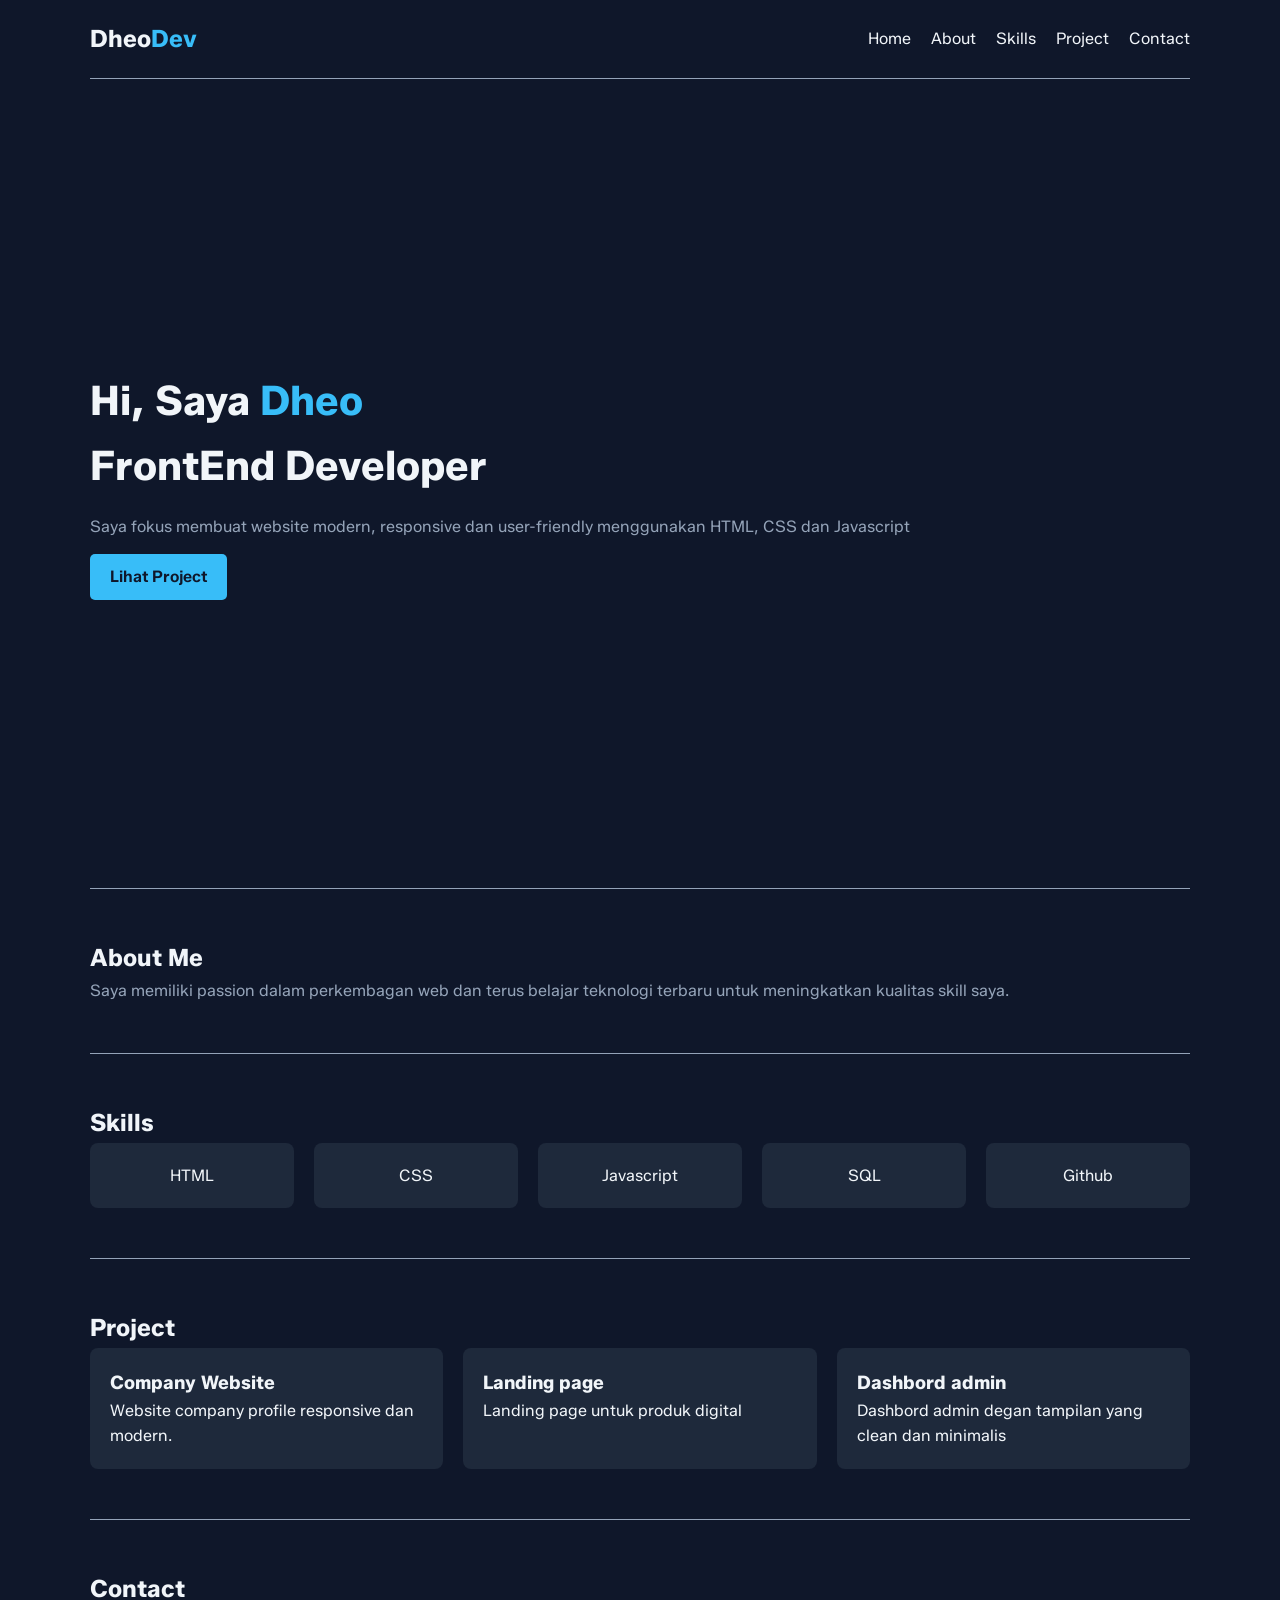
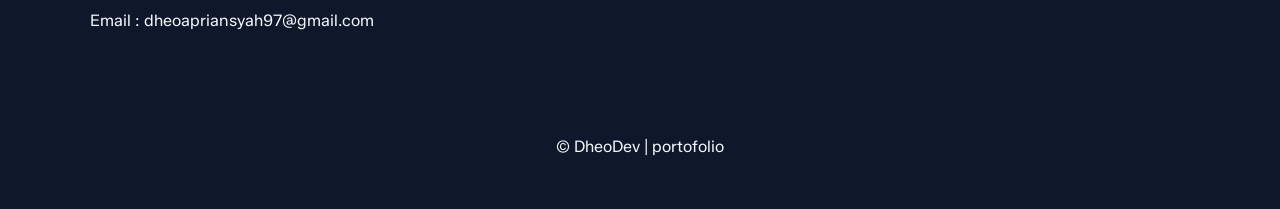
<file: index.html>
<!DOCTYPE html>
<html lang="en">
<head>
   <meta charset="UTF-8">
   <meta name="viewport" content="width=device-width, initial-scale=1.0">
   <link rel="stylesheet" href="style.css">
   <title>Website</title>
</head>
<body>
<div class="container">
<header>
   <nav>
      <h2><a href="#hero">Dheo<span>Dev</span></a></h2>
      <ul>  
         <li><a href="#hero">Home</a></li>
         <li><a href="#about">About</a></li>
         <li><a href="#skills">Skills</a></li>
         <li><a href="#project">Project</a></li>
         <li><a href="#contact">Contact</a></li>
      </ul>
   </nav>
</header>

<!-- hero -->
 <main>
   <section id="hero">
      <div>
         <h2>Hi, Saya <Span>Dheo</Span><br>FrontEnd Developer</h2>
         <p>Saya fokus membuat website modern, responsive dan user-friendly menggunakan HTML, CSS dan Javascript</p>
         <a href="project" class="btn">Lihat Project</a>
      </div>
   </section>

   <!-- about -->
   <section id="about">
      <div>
         <h2>About Me</h2>
         <p>Saya memiliki passion dalam perkembagan web dan terus belajar teknologi terbaru untuk meningkatkan kualitas skill saya.</p>
      </div>
   </section>

   <!-- Skills -->
    <section id="skills">
      <h2>Skills</h2>
      <div class="skills">
         <div>HTML</div>
         <div>CSS</div>
         <div>Javascript</div>
         <div>SQL</div>
         <div>Github</div>
      </div>
    </section>

    <!-- Project  -->
     <section id="projects">
      <h2>Project</h2>
      <div class="projects">
         <article>
            <h3>Company Website</h3>
            <p>Website company profile responsive dan modern.</p>
         </article>
         <article>
            <h3>Landing page</h3>
            <p>Landing page untuk produk digital</p>
         </article>
         <article>
            <h3>Dashbord admin</h3>
            <p>Dashbord admin degan tampilan yang clean dan minimalis</p>
         </article>
      </div>
     </section>

     <!-- kontak -->
      <section id="contact">
         <h2>Contact</h2>
         <p>Email : dheoapriansyah97@gmail.com</p>
      </section>
 </main>

 <footer>
   &copy; DheoDev | portofolio
 </footer>
</div>
   
</body>
</html>
</file>
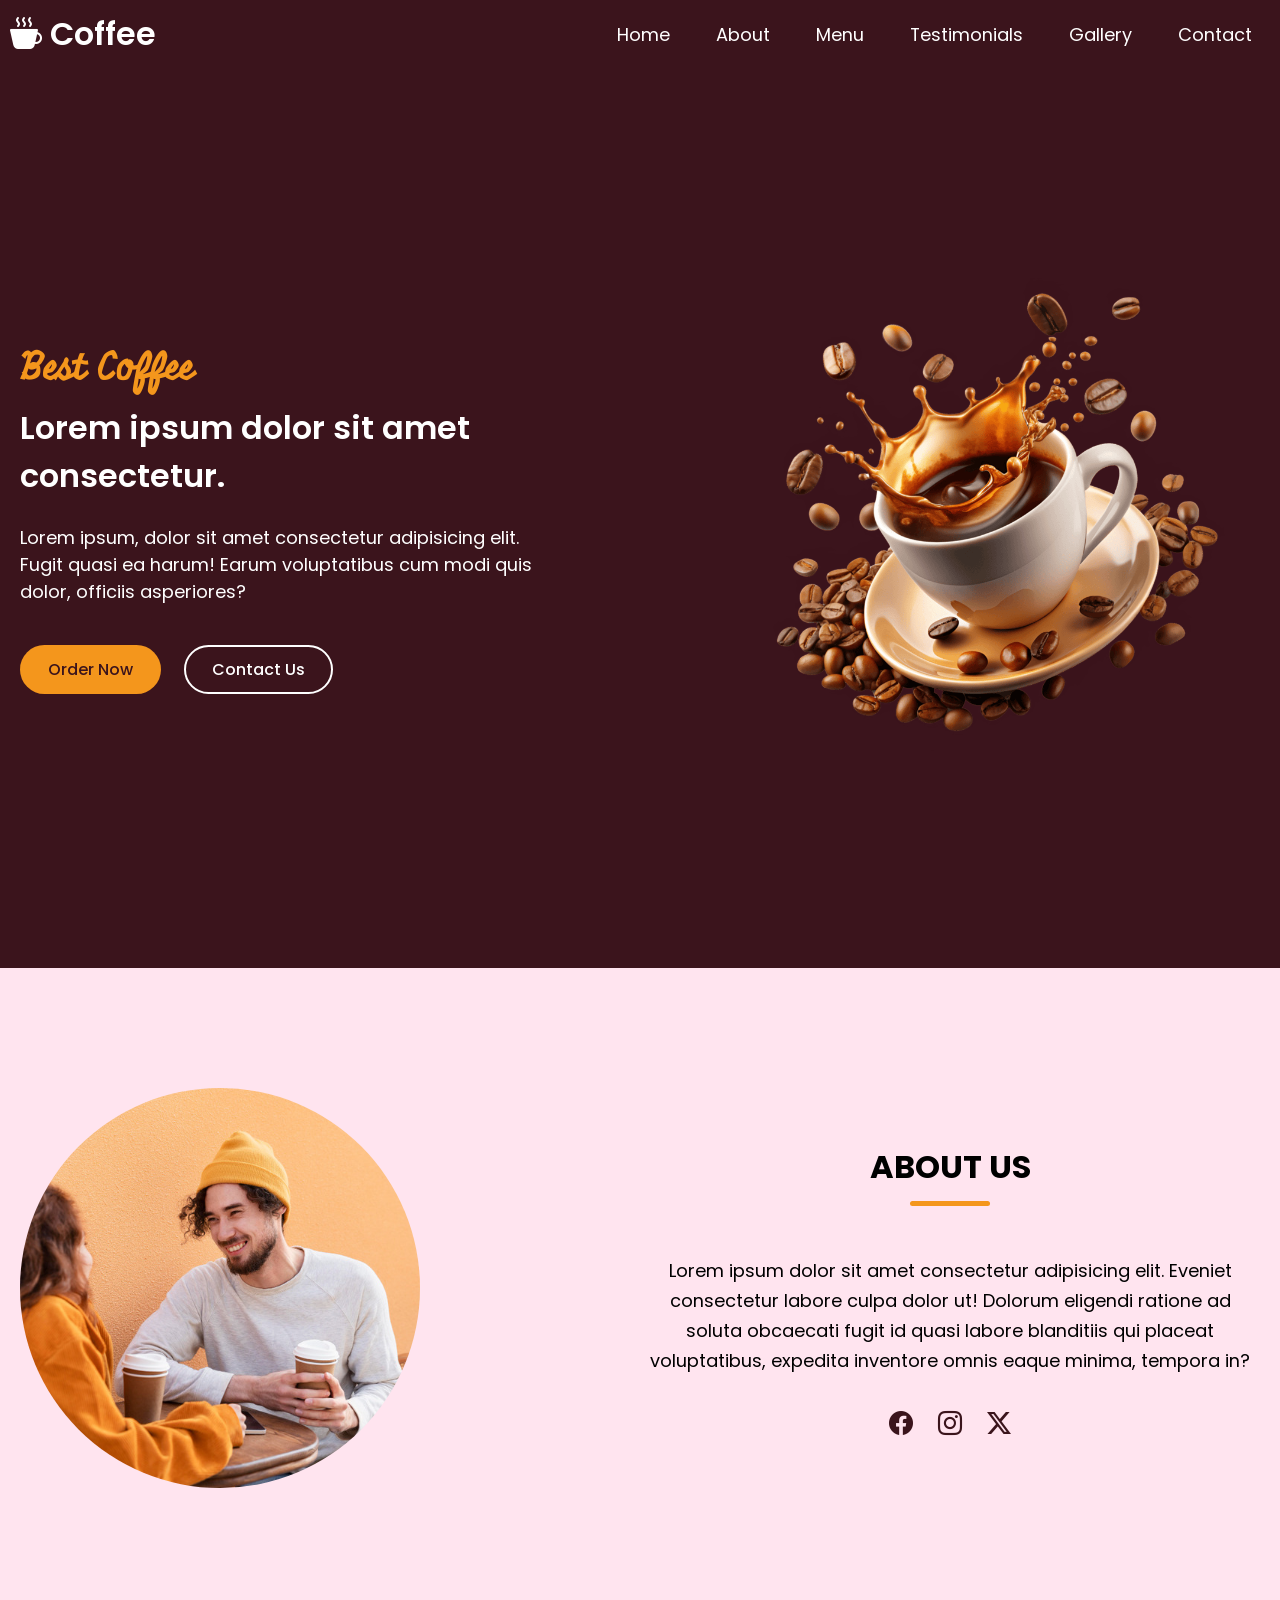
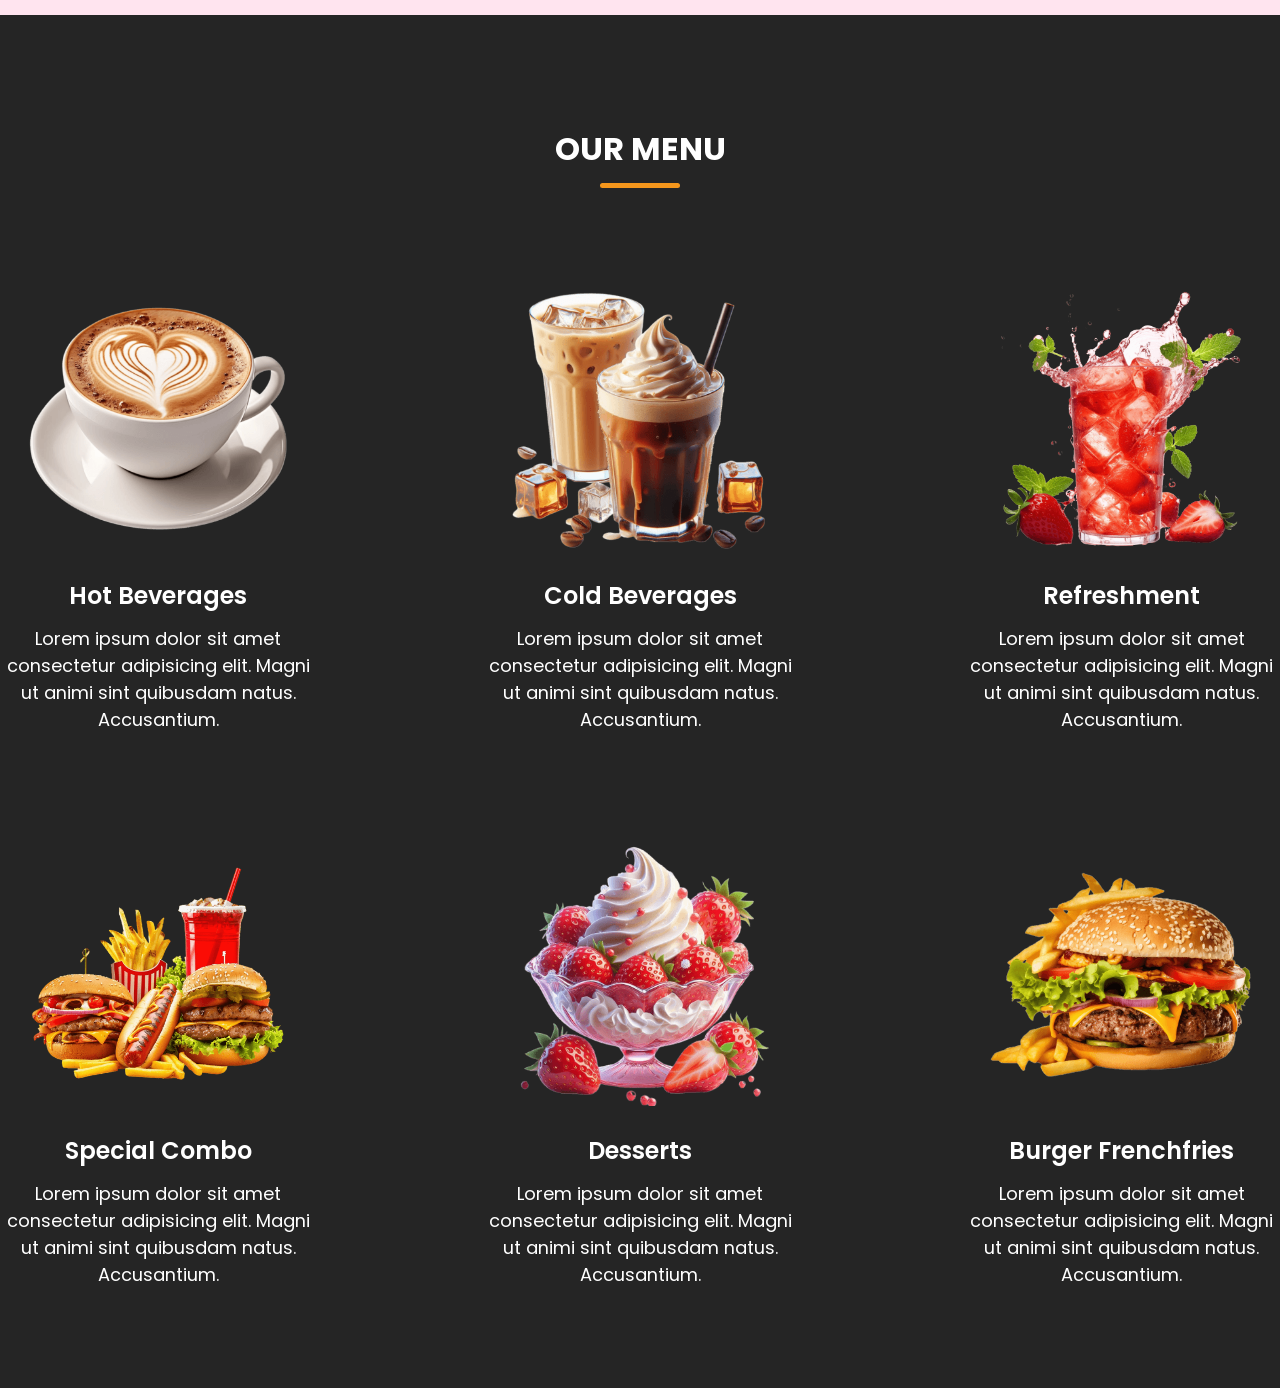
<file: coffee-website/index.html>
<!DOCTYPE html>
<html lang="en">
<head>
   <meta charset="UTF-8">
   <meta name="viewport" content="width=device-width, initial-scale=1.0">
   <title>Coffee Tetangga</title>
   <link rel="stylesheet" href="style.css">
</head>
<body>
   <!-- Header / navar -->
   <header>
      <nav class="navbar section-content">
         <a href="#" class="nav-logo">
            <h2 class="logo-text"><i class="bi bi-cup-hot-fill"></i> Coffee</h2>
         </a>
         <ul class="nav-menu">
            <button id="menu-close-button" class="bi bi-x"></button>
            
            <li class="nav-item">
               <a href="#" class="nav-link">Home</a>
            </li>
            <li class="nav-item">
               <a href="#" class="nav-link">About</a>
            </li>
            <li class="nav-item">
               <a href="#" class="nav-link">Menu</a>
            </li>
            <li class="nav-item">
               <a href="#" class="nav-link">Testimonials</a>
            </li>
            <li class="nav-item">
               <a href="#" class="nav-link">Gallery</a>
            </li>
            <li class="nav-item">
               <a href="#" class="nav-link">Contact</a>
            </li>
         </ul>

         <button id="menu-open-button" class="bi bi-list"></button>
      </nav>
   </header>

   <main>

      <!-- Hero Section -->
      <section class="hero-section">
         <div class="section-content">
            <div class="hero-details">
               <h2 class="title">Best Coffee</h2>
               <h3 class="subtitle">Lorem ipsum dolor sit amet consectetur.</h3>
               <p class="description">Lorem ipsum, dolor sit amet consectetur adipisicing elit. Fugit quasi ea harum! Earum voluptatibus cum modi quis dolor, officiis asperiores?</p>

               <div class="buttons">
                  <a href="#" class="button order-now">Order Now</a>
                  <a href="#" class="button contact-us">Contact Us</a>
               </div>
              
            </div>
            <div class="hero-image-wrapper">
               <img src="img/images/coffee-hero-section.png" alt="Hero" class="hero-image">
            </div>
         </div>
      </section>

      <!-- About Section -->
       <section class="about-section">
         <div class="section-content">
            <div class="about-image-wrapper">
               <img src="img/images/about-image.jpg" alt="about" class="about-image">
            </div>
            <div class="about-details">
               <h2 class="section-title">About Us</h2>
               <p class="text">Lorem ipsum dolor sit amet consectetur adipisicing elit. Eveniet consectetur labore culpa dolor ut! Dolorum eligendi ratione ad soluta obcaecati fugit id quasi labore blanditiis qui placeat voluptatibus, expedita inventore omnis eaque minima, tempora in?
               </p>
               <div class="social-link-list">
                  <a href="#" class="social-link"><i class="bi bi-facebook"></i></a>
                  <a href="#" class="social-link"><i class="bi bi-instagram"></i></a>
                  <a href="#" class="social-link"><i class="bi bi-twitter-x"></i></a>
               </div>
            </div>
         </div>
       </section>

       <!-- Menu Section -->
        <section class="menu-section">
         <h2 class="section-title">Our Menu</h2>
         <div class="section-conten">
            <div class="menu-list">
               <li class="menu-item">
                  <img class="menu-image" src="img/images/hot-beverages.png" alt="Hot Beverages">
                  <h3 class="name">Hot Beverages</h3>
                  <p class="text">Lorem ipsum dolor sit amet consectetur adipisicing elit. Magni ut animi sint quibusdam natus. Accusantium.</p>
               </li>
               <li class="menu-item">
                  <img class="menu-image" src="img/images/cold-beverages.png" alt="Cold Beverages">
                  <h3 class="name">Cold Beverages</h3>
                  <p class="text">Lorem ipsum dolor sit amet consectetur adipisicing elit. Magni ut animi sint quibusdam natus. Accusantium.</p>
               </li>
               <li class="menu-item">
                  <img class="menu-image" src="img/images/refreshment.png" alt="Refreshment">
                  <h3 class="name">Refreshment</h3>
                  <p class="text">Lorem ipsum dolor sit amet consectetur adipisicing elit. Magni ut animi sint quibusdam natus. Accusantium.</p>
               </li>
               <li class="menu-item">
                  <img class="menu-image" src="img/images/special-combo.png" alt="Special Combo">
                  <h3 class="name">Special Combo</h3>
                  <p class="text">Lorem ipsum dolor sit amet consectetur adipisicing elit. Magni ut animi sint quibusdam natus. Accusantium.</p>
               </li>
               <li class="menu-item">
                  <img class="menu-image" src="img/images/desserts.png" alt="Desserts">
                  <h3 class="name">Desserts</h3>
                  <p class="text">Lorem ipsum dolor sit amet consectetur adipisicing elit. Magni ut animi sint quibusdam natus. Accusantium.</p>
               </li>
               <li class="menu-item">
                  <img class="menu-image" src="img/images/burger-frenchfries.png" alt="Burger Frenchfries">
                  <h3 class="name">Burger Frenchfries</h3>
                  <p class="text">Lorem ipsum dolor sit amet consectetur adipisicing elit. Magni ut animi sint quibusdam natus. Accusantium.</p>
               </li>
            </div>
         </div>
        </section>
   </main>

   <script>
      const menuOpenButton = document.querySelector('#menu-open-button');
      const menuCloseButton = document.querySelector('#menu-close-button');

      menuOpenButton.addEventListener('click', () =>{
         document.body.classList.toggle('show-mobile-menu');
      })

      menuCloseButton.addEventListener('click', ()=> menuOpenButton.click());

   </script>
</body>
</html>
</file>
<file: style.css>
@import url('https://fonts.googleapis.com/css2?family=Inter:ital,opsz,wght@0,14..32,100..900;1,14..32,100..900&family=Lato:ital,wght@0,100;0,300;0,400;0,700;0,900;1,100;1,300;1,400;1,700;1,900&family=Special+Gothic+Condensed+One&family=Zalando+Sans:ital,wght@0,200..900;1,200..900&display=swap');
*{
   box-sizing: border-box;
   padding: 0;
   margin: 0;
}
:root{
   --dark-navy : #0F172A; 
   --slate : #1E293B;
   --blue : #38BDF8;
   --softwhite :#F1F5F9;
   --gray : #94A3B8; 
}
body{
   font-family: "Zalando Sans", sans-serif;
   background-color: var(--dark-navy);
   color: var(--softwhite);
   line-height: 1.6;
}
.container{
   max-width: 1100px;
   margin: auto;
   width: 90%;
}

header{
   background-color: var(--dark-navy);
   position: sticky;
   top: 0;
   z-index: 1000;
}
nav{
   display: flex;
   justify-content: space-between;
   align-items: center;
   padding: 20px 0;
}
nav span{
   color: var(--blue);
}
nav ul{
   list-style: none;
   display: flex;
   gap: 20px;
}
nav a{
   text-decoration: none;
   color: var(--softwhite);
   transition: 0.3s;
}
nav a:hover{
   color: var(--blue);
}
section{
   padding: 50px 0;
   border-top: 1px solid var(--gray);
}
/* Hero */
section h2{
   color: var(--softwhite);
}
#hero{
   height: 90vh;
   display: flex;
   align-items: center;
}
#hero h2{
   font-size: 41px;
}
#hero span{
   color: var(--blue);
}
#hero p{
   margin: 15px 0;
   color: var(--gray);
}
.btn{
   display: inline-block;
   padding: 10px 20px;
   background-color: var(--blue);
   color: var(--dark-navy);
   text-decoration: none;
   border-radius: 5px;
   font-weight: 600;
}

/* About */
#about p {
   color: var(--gray);
}

/* skills */
.skills{
   display: grid;
   grid-template-columns: repeat(auto-fit, minmax(150px, 1fr));
   gap: 20px;
}
.skills div{
   background-color: var(--slate);
   padding: 20px;
   text-align: center;
   border-radius: 8px;
   transition: 0.3s;
}
.skills div:hover{
   background-color: var(--gray);
   color: var(--dark-navy);
}

/* project */
.projects{
   display: grid;
   grid-template-columns: repeat(auto-fit, minmax(250px, 1fr));
   gap: 20px;
}
article{
   background-color: var(--slate);
   padding: 20px;
   border-radius: 8px;
}


footer{
   text-align: center;
   margin: 50px 0;
}
</file>
<file: coffee-website/style.css>
/* Importing Google font */
@import url('https://fonts.googleapis.com/css2?family=Miniver&family=Poppins:ital,wght@0,400;0,500;0,700;1,400;1,600&display=swap');
/* Bootstrap Icon */
@import url("https://cdn.jsdelivr.net/npm/bootstrap-icons@1.13.1/font/bootstrap-icons.min.css");
*{
   box-sizing: border-box;
   font-family: "Poppins", sans-serif;
   margin: 0;
   padding: 0;
}
:root{
   /* Color */
   --white-color : #fff;
   --dark-color : #252525;
   --primary-color : #3b141c;
   --secondary-color : #f4961c;
   --light-pink-color : #FFE4EF;
   --medium-gray-color : #ccc;

   /* font size */
   --font-size-s: 0.9rem;
   --font-size-n : 1rem;
   --font-size-m : 1.12rem;
   --font-size-l : 1.5rem;
   --font-size-xl : 2rem;
   --font-size-xxl : 2.3rem;

   /* font weight */
   --font-weight-normal : 400;
   --font-weight-medium : 500;
   --font-weight-semibold : 600;
   --font-weight-bold : 700;

   /* border radius */
   --border-radius-s : 8px;
   --border-radius-m : 30px;
   --border-radius-circle : 50%;

   /* site max width */
   --site-max-width : 1300px;
}

ul {
   list-style: none;
}

a {
   text-decoration: none;
}

button{
   cursor: pointer;
   border: none;
   background: none;
}

img{
   width: 100%;
}
.section-content{
   margin: 0 auto;
   padding: 0 20px;
   max-width: var(--site-max-width);
}

.section-title{
   text-align:center;
   padding: 60px 0 100px;
   text-transform: uppercase;
   font-size: var(--font-size-xl);
}
.section-title::after{
   content: "";
   width: 80px;
   height: 5px;
   display: block;
   margin: 10px auto 0;
   border-radius: var(--border-radius-s);
   background-color: var(--secondary-color);
}

/* navbar styling */
header{
 background-color: var(--primary-color );
}
header .navbar{
   align-items: center;
   display: flex;
   padding: 10px;
   justify-content: space-between;
}
.navbar :where(#menu-close-button, #menu-open-button) {
   display: none;
}
.navbar .nav-logo .logo-text{
   color: var(--white-color);
   font-size: var(--font-size-xl);
   font-weight: var(--font-weight-semibold);
}
.navbar .nav-menu .nav-link{
   color: var(--white-color);
   font-size: var(--font-size-m);
   padding: 10px 18px;
   transition: 0.3s ease;
   border-radius: var(--border-radius-m);
}
.navbar .nav-menu{
   display: flex;
   gap: 10px;
}
.navbar .nav-menu .nav-link:hover {
   color: var(--primary-color);
   background: var(--secondary-color);
}


/* Hero section styling*/
.hero-section{
   min-height: 100vh;
   background: var(--primary-color);
}
.hero-section .section-content{
   display: flex;
   align-items: center;
   min-height: 100vh;
   color : var(--white-color);
   justify-content: space-between;
}
.hero-section .hero-details .title{
   font-size: var(--font-size-xxl);
   color: var(--secondary-color);
   font-family: "Miniver", sans-serif
}
.hero-section .hero-details .subtitle{
   margin-top: 8px;
   max-width: 70%;
   font-size: var(--font-size-xl);
   font-weight: var(--font-weight-semibold);
}
.hero-section .hero-details .description {
   max-width: 70%;
   margin: 24px 0 40px;
   font-size: var(--font-size-m);
}
.hero-section .hero-details .buttons{
   display:flex;
   gap: 23px;
}
.hero-section .hero-details .button{
   padding: 10px 26px;
   border: 2px solid transparent;
   color: var(--primary-color);
   border-radius: var(--border-radius-m);
   background: var(--secondary-color);
   font-weight: var(--font-weight-medium);
   transition: 0.3s ease;
}
.hero-section .hero-details .button:hover,
.hero-section .hero-details .contact-us{
   color: var(--white-color);
   border-color: var(--white-color);
   background: transparent;
}
.hero-section .hero-details .contact-us:hover{
   color: var(--primary-color);
   border-color: var(--secondary-color);
   background: var(--secondary-color);
}
.hero-section .hero-image-wrapper{
   max-width: 500px;
   margin-right: 30px
}


/* About section styling */
.about-section{
   padding: 120px 0;
   background-color: var(--light-pink-color);
}
.about-section .section-content{
   display: flex;
   gap: 50px;
   align-items: center;
   justify-content: space-between;
}
.about-section .about-image-wrapper .about-image{
   width: 400px;
   height: 400px;
   object-fit: cover;
   border-radius: var(--border-radius-circle);
}
.about-section .about-details{
   max-width: 50%;
}
.about-section .about-details .section-title{
   padding: 0;
}
.about-section .about-details .text{
   line-height: 30px;
   margin: 50px 0 30px;
   text-align: center;
   font-size: var(--font-size-m);
}
.about-section .social-link-list{
   display: flex;
   gap: 25px;
   justify-content: center;
}
.about-section .social-link-list .social-link{
   color: var(--primary-color);
   font-size: var(--font-size-l);
   transition: 0.2s ease;
}
.about-section .social-link-list .social-link:hover{
   color: var(--secondary-color);
}


/* Menu Section styling */
.menu-section{
   color: var(--white-color);
   background-color: var(--dark-color);
   padding: 50px 0 100px;
}
.menu-section .menu-list{
   display: flex;
   flex-wrap: wrap;
   gap: 110px;
   align-items: center;
   justify-content: space-between;
}
.menu-section .menu-list .menu-item{
   display: flex;
   align-items: center;
   text-align: center;
   flex-direction: column;
   justify-content: space-between;
   width: calc(100% / 3 - 110px);
}
.menu-section .menu-list .menu-item .menu-image{
   max-width: 83%;
   aspect-ratio: 1;
   margin-bottom: 15px;
   object-fit: contain;
}
.menu-section .menu-list .menu-item .name{
   margin: 12px 0;
   font-size: var(--font-size-l);
   font-weight: var(--font-weight-semibold);
}
.menu-section .menu-list .menu-item .text{
   font-size: var(--font-size-m);
}


/* Responsive media query max 1024px */
@media screen and (max-width : 1024px){

   /* Menu Section styling */
   .menu-section .menu-list{
      gap: 60px;
   }
   .menu-section .menu-list .menu-item{
      width: calc(100% / 3 - 60px);
   }
}
/* Responsive media query max 900px */
@media screen and (max-width : 900px) {

   :root{
      --font-size-m: 1rem;
      --font-size-l: 1.3rem;
      --font-size-xl: 1.5rem;
      --font-size-xxl: 1.8rem;
   }
   /* blur effect */
   body.show-mobile-menu header::before{
      content: "";
      position: fixed;
      left: 0;
      top: 0;
      height: 100%;
      width: 100%;
      backdrop-filter: blur(5px);
      background-color: rgba(0, 0, 0, 0.2);
   }
   
   .navbar :where(#menu-close-button, #menu-open-button){
      display: block;
      font-size: var(--font-size-l);
   }
   .navbar #menu-close-button{
      position: absolute;
      right: 30px;
      top: 30px;
   }
   .navbar #menu-open-button{
      color: var(--white-color);
   }
   .navbar .nav-menu{
      display: block;
      position: fixed;
      left: -300px;
      top: 0;
      width: 300px;
      height: 100%;
      display: flex;
      flex-direction: column;
      align-items: center;
      padding-top : 100px;
      background-color: var(--white-color);
      transition: left 0.2s ease;
   }

   /* open button */
   body.show-mobile-menu .navbar .nav-menu{
      left: 0;;
   }
   .navbar .nav-menu .nav-link{
      color: var(--dark-color);
      display: block;
      margin-top: 17px;
      font-size: var(--font-size-l);
   }

   /* Hero section */
   .hero-section .section-content{
      gap: 50px;
      text-align: center;
      padding: 30px 20px 20px;
      flex-direction: column-reverse;
      justify-content: center;
   } 
   .hero-section .hero-details :is(.subtitle, .description), .about-section .about-details{
      max-width: 100%;
   }
   .hero-section .hero-details .buttons{
      justify-content: center;
   }
   .hero-section .hero-image-wrapper{
      max-width: 270px;
      margin-right: 0;
   }

   /* About section */
   .about-section .section-content{
      gap:70px;
      flex-direction: column-reverse;
   }
   .about-section .about-image-wrapper .about-image{
      width: 100%;
      height: 100%;
      max-width: 250px;
      aspect-ratio: 1;
   }

      /* Menu Section styling */
      .menu-section .menu-list {
         gap: 30px;
      }
      .menu-section .menu-list .menu-item {
         width: calc(100% / 2 - 30px);
      }
      .menu-section .menu-list .menu-item .menu-image{
         max-width: 200px;
      }
}
/* Responsive media query max 640px */
@media screen and (max-width : 640px){
   /* Menu Section styling */
   .menu-section .menu-list {
         gap: 60px;
      }
   .menu-section .menu-list .menu-item{
      width: 100%;
   }
}
</file>
